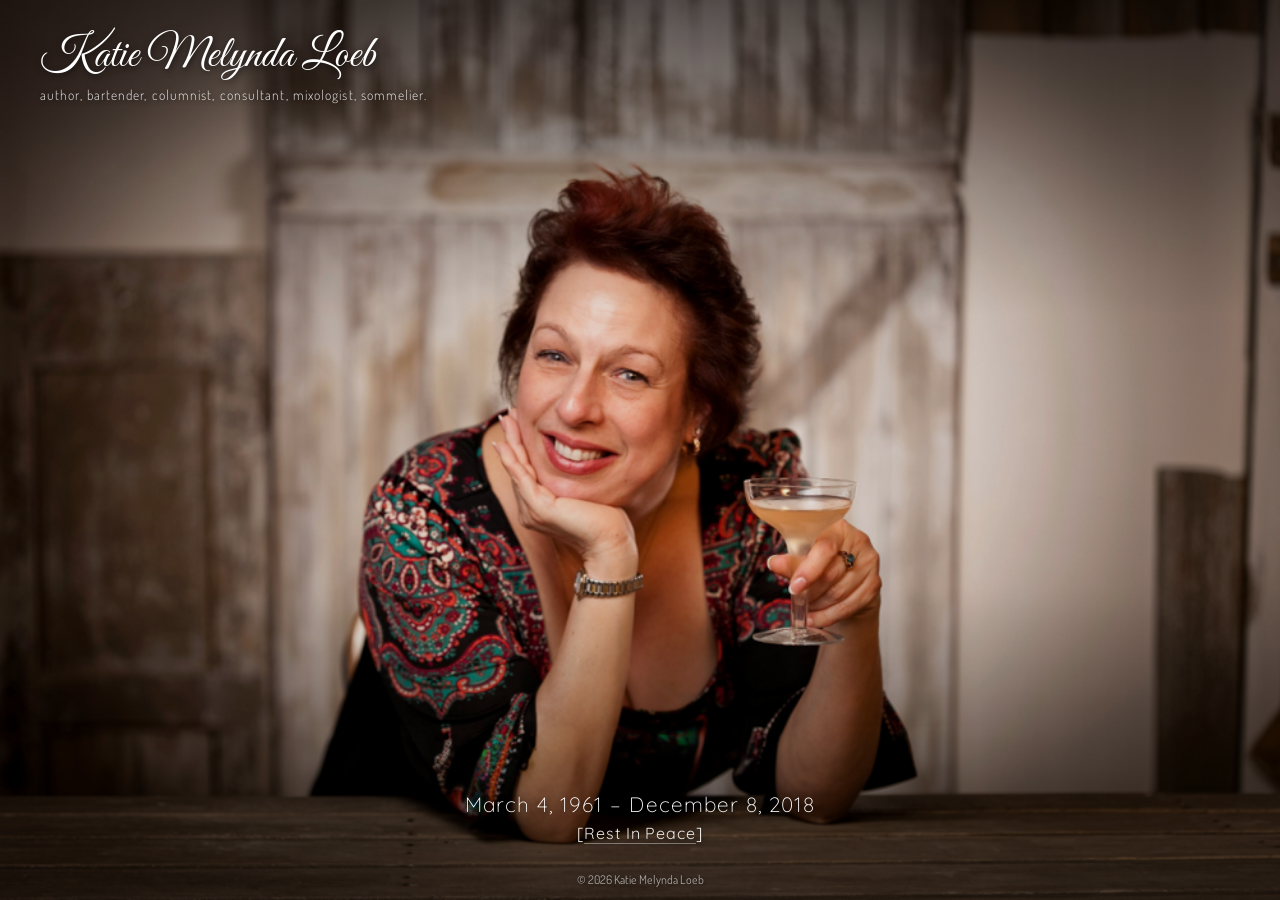
<file: index.html>
<!DOCTYPE html>
<html lang="en-US">
<head>
  <meta charset="UTF-8">
  <meta name="viewport" content="width=device-width, initial-scale=1, viewport-fit=cover">
  <title>Welcome - Katie Melynda Loeb</title>
  <meta name="description" content="Katie Melynda Loeb — author, bartender, columnist, consultant, mixologist, sommelier. March 4, 1961 – December 8, 2018.">
  <meta property="og:locale" content="en_US">
  <meta property="og:type" content="website">
  <meta property="og:title" content="Welcome - Katie Melynda Loeb">
  <meta property="og:description" content="March 4, 1961 – December 8, 2018 [Rest In Peace]">
  <meta property="og:site_name" content="Katie Melynda Loeb">
  <meta property="og:image" content="images/katie-loeb-website-photo.png">
  <meta name="twitter:card" content="summary_large_image">
  <link rel="icon" href="wp-content/uploads/2018/12/cropped-cropped-martini-favicon1-32x32.png" sizes="32x32">
  <link rel="icon" href="wp-content/uploads/2018/12/cropped-cropped-martini-favicon1-192x192.png" sizes="192x192">
  <link rel="apple-touch-icon" href="wp-content/uploads/2018/12/cropped-cropped-martini-favicon1-180x180.png">
  <link href="https://fonts.googleapis.com/css2?family=Great+Vibes&family=Quicksand:wght@300;400;500&family=Dosis:wght@300;400&display=swap" rel="stylesheet">
  <style>
    *, *::before, *::after { margin: 0; padding: 0; box-sizing: border-box; }

    html {
      height: 100%;
    }

    body {
      margin: 0;
      min-height: 100%;
      min-height: 100dvh;
      overflow-x: hidden;
    }

    .page-wrapper {
      position: relative;
      width: 100%;
      min-width: 100%;
      /* 100vh is often taller than the visible area on mobile; 100dvh tracks the actual viewport */
      min-height: 100vh;
      min-height: 100dvh;
      overflow-x: hidden;
      overflow-y: auto;
      -webkit-overflow-scrolling: touch;
      display: flex;
      flex-direction: column;
    }

    .bg-photo {
      position: absolute;
      inset: 0;
      width: 100%;
      height: 100%;
      object-fit: cover;
      object-position: center 30%;
      z-index: 0;
    }

    .overlay {
      position: absolute;
      inset: 0;
      background: linear-gradient(
        to bottom,
        rgba(0, 0, 0, 0.45) 0%,
        rgba(0, 0, 0, 0.10) 35%,
        rgba(0, 0, 0, 0.10) 65%,
        rgba(0, 0, 0, 0.50) 100%
      );
      z-index: 1;
    }

    header, main, footer {
      position: relative;
      z-index: 2;
    }

    header {
      flex-shrink: 0;
      padding: 2rem 2.5rem;
      padding-top: max(2rem, env(safe-area-inset-top));
    }

    .site-title {
      font-family: 'Great Vibes', cursive;
      font-size: 2.8rem;
      font-weight: 400;
      color: #fff;
      text-shadow: 1px 2px 6px rgba(0,0,0,0.6);
      line-height: 1.1;
    }

    .site-title a {
      color: inherit;
      text-decoration: none;
    }

    .site-description {
      font-family: 'Dosis', sans-serif;
      font-size: 0.85rem;
      font-weight: 300;
      color: rgba(255,255,255,0.85);
      text-shadow: 1px 1px 4px rgba(0,0,0,0.5);
      letter-spacing: 0.08em;
      margin-top: 0.3rem;
    }

    main {
      flex: 1 1 auto;
      min-height: 0;
      display: flex;
      align-items: flex-end;
      justify-content: center;
      padding-bottom: 1rem;
    }

    .memorial-text {
      text-align: center;
      color: #fff;
      text-shadow: 1px 2px 8px rgba(0,0,0,0.7);
    }

    .memorial-text .dates {
      font-family: 'Quicksand', sans-serif;
      font-size: 1.3rem;
      font-weight: 300;
      letter-spacing: 0.05em;
    }

    .memorial-text .rip-link {
      display: block;
      margin-top: 0.4rem;
      font-family: 'Quicksand', sans-serif;
      font-size: 1rem;
      font-weight: 400;
      letter-spacing: 0.06em;
    }

    .memorial-text .rip-link a {
      color: rgba(255,255,255,0.9);
      text-decoration: none;
      border-bottom: 1px solid rgba(255,255,255,0.4);
      transition: border-color 0.2s;
    }

    .memorial-text .rip-link a:hover {
      border-color: #fff;
    }

    footer {
      flex-shrink: 0;
      padding: 0.8rem 2.5rem;
      padding-bottom: max(0.8rem, env(safe-area-inset-bottom));
      text-align: center;
    }

    .footer-credits {
      font-family: 'Dosis', sans-serif;
      font-size: 0.75rem;
      color: rgba(255,255,255,0.6);
      text-shadow: 1px 1px 3px rgba(0,0,0,0.5);
    }

    .footer-credits a {
      color: rgba(255,255,255,0.6);
      text-decoration: none;
    }

    @media (max-width: 440px) {
      header {
        padding: 2rem 0;
        padding-top: max(2rem, env(safe-area-inset-top));
        text-align: center;
      }
    }

    @media (max-width: 410px) {
      .site-description .subhead-part2 {
        display: block;
        margin-top: 0.2em;
      }
    }

    @media (max-width: 360px) {
      .site-title {
        font-size: 2.5rem;
      }
    }
  </style>
</head>
<body>
  <div class="page-wrapper">
    <img class="bg-photo"
         src="images/katie-loeb-website-photo.png"
         alt="Katie Melynda Loeb holding a cocktail"
         fetchpriority="high"
         decoding="async">
    <div class="overlay"></div>

    <header>
      <h1 class="site-title"><a href="index.html">Katie Melynda Loeb</a></h1>
      <p class="site-description"><span class="subhead-part1">author, bartender, columnist,</span> <span class="subhead-part2">consultant, mixologist, sommelier.</span></p>
    </header>

    <main>
      <div class="memorial-text">
        <p class="dates">March 4, 1961 &#8211; December 8, 2018</p>
        <p class="rip-link">[<a href="rest-in-peace/">Rest In Peace</a>]</p>
      </div>
    </main>

    <footer>
      <p class="footer-credits">&copy; 2026 Katie Melynda Loeb</p>
    </footer>
  </div>
</body>
</html>
</file>
